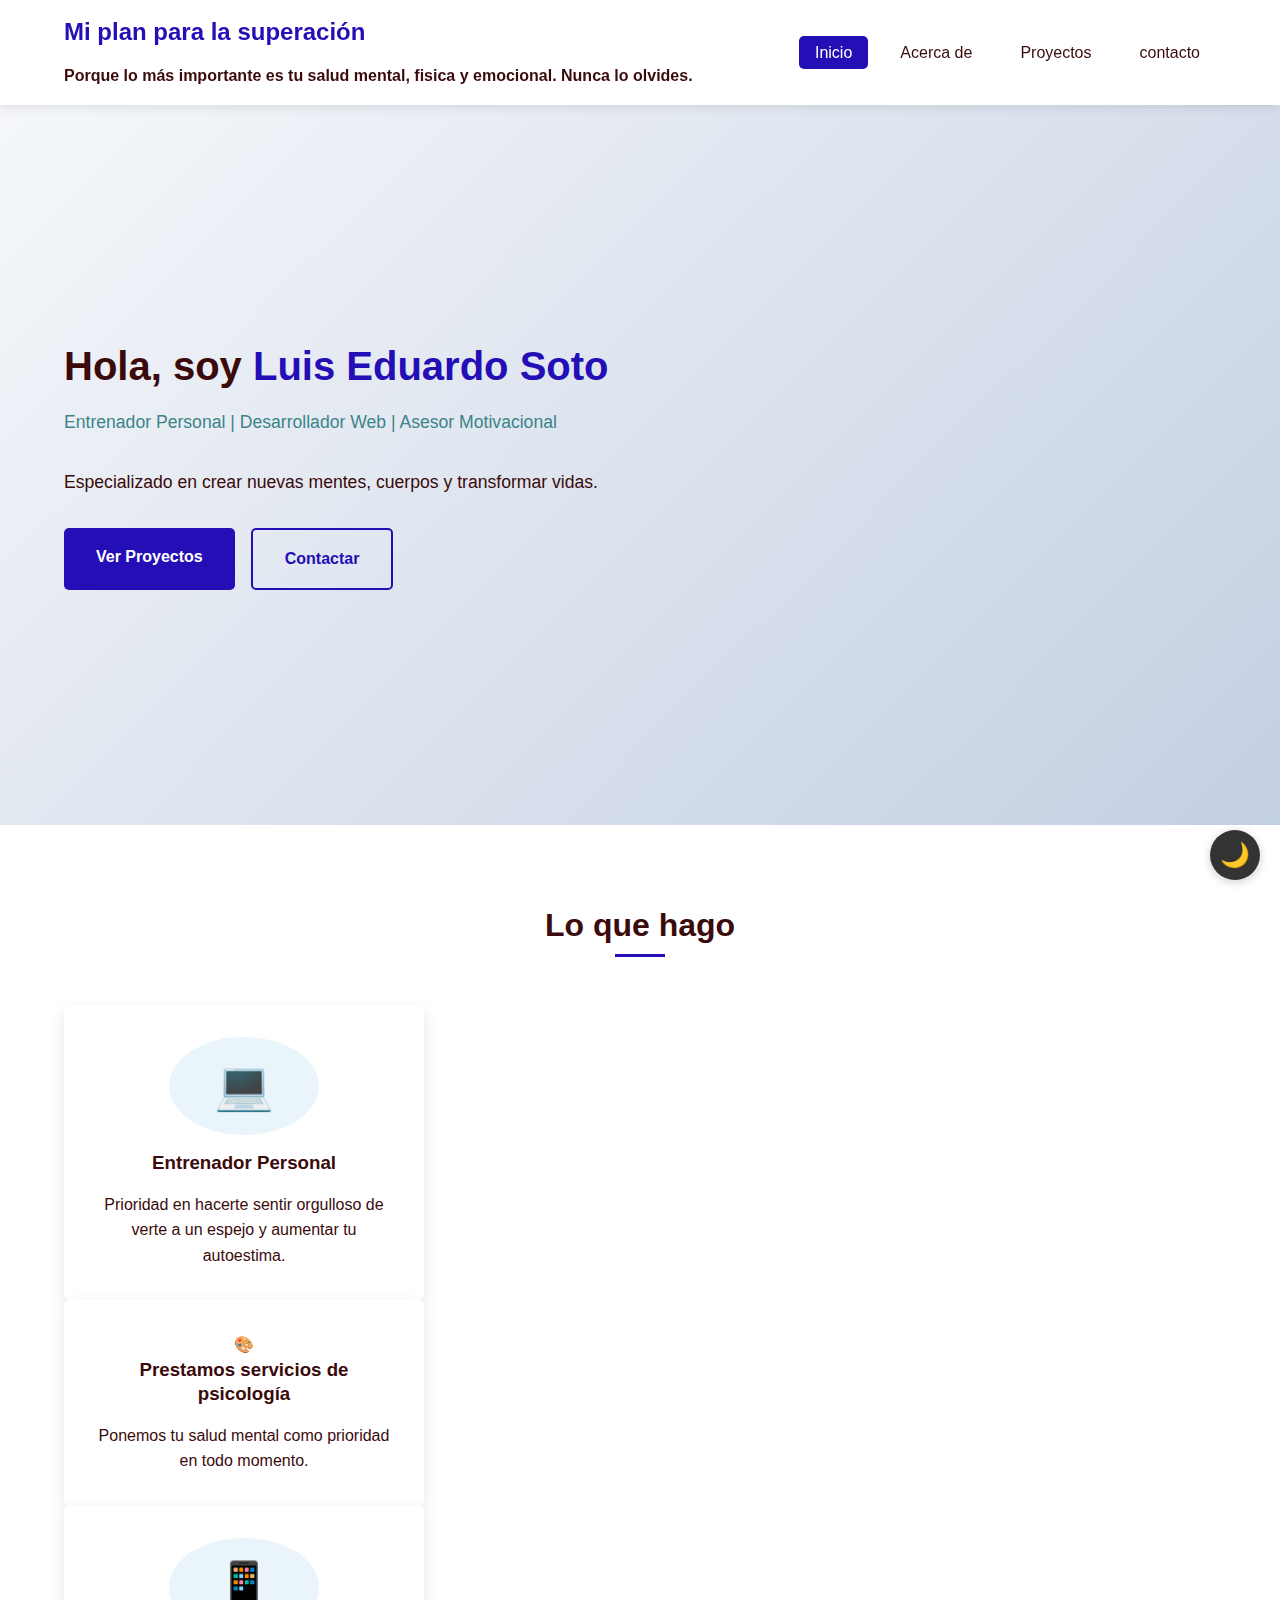
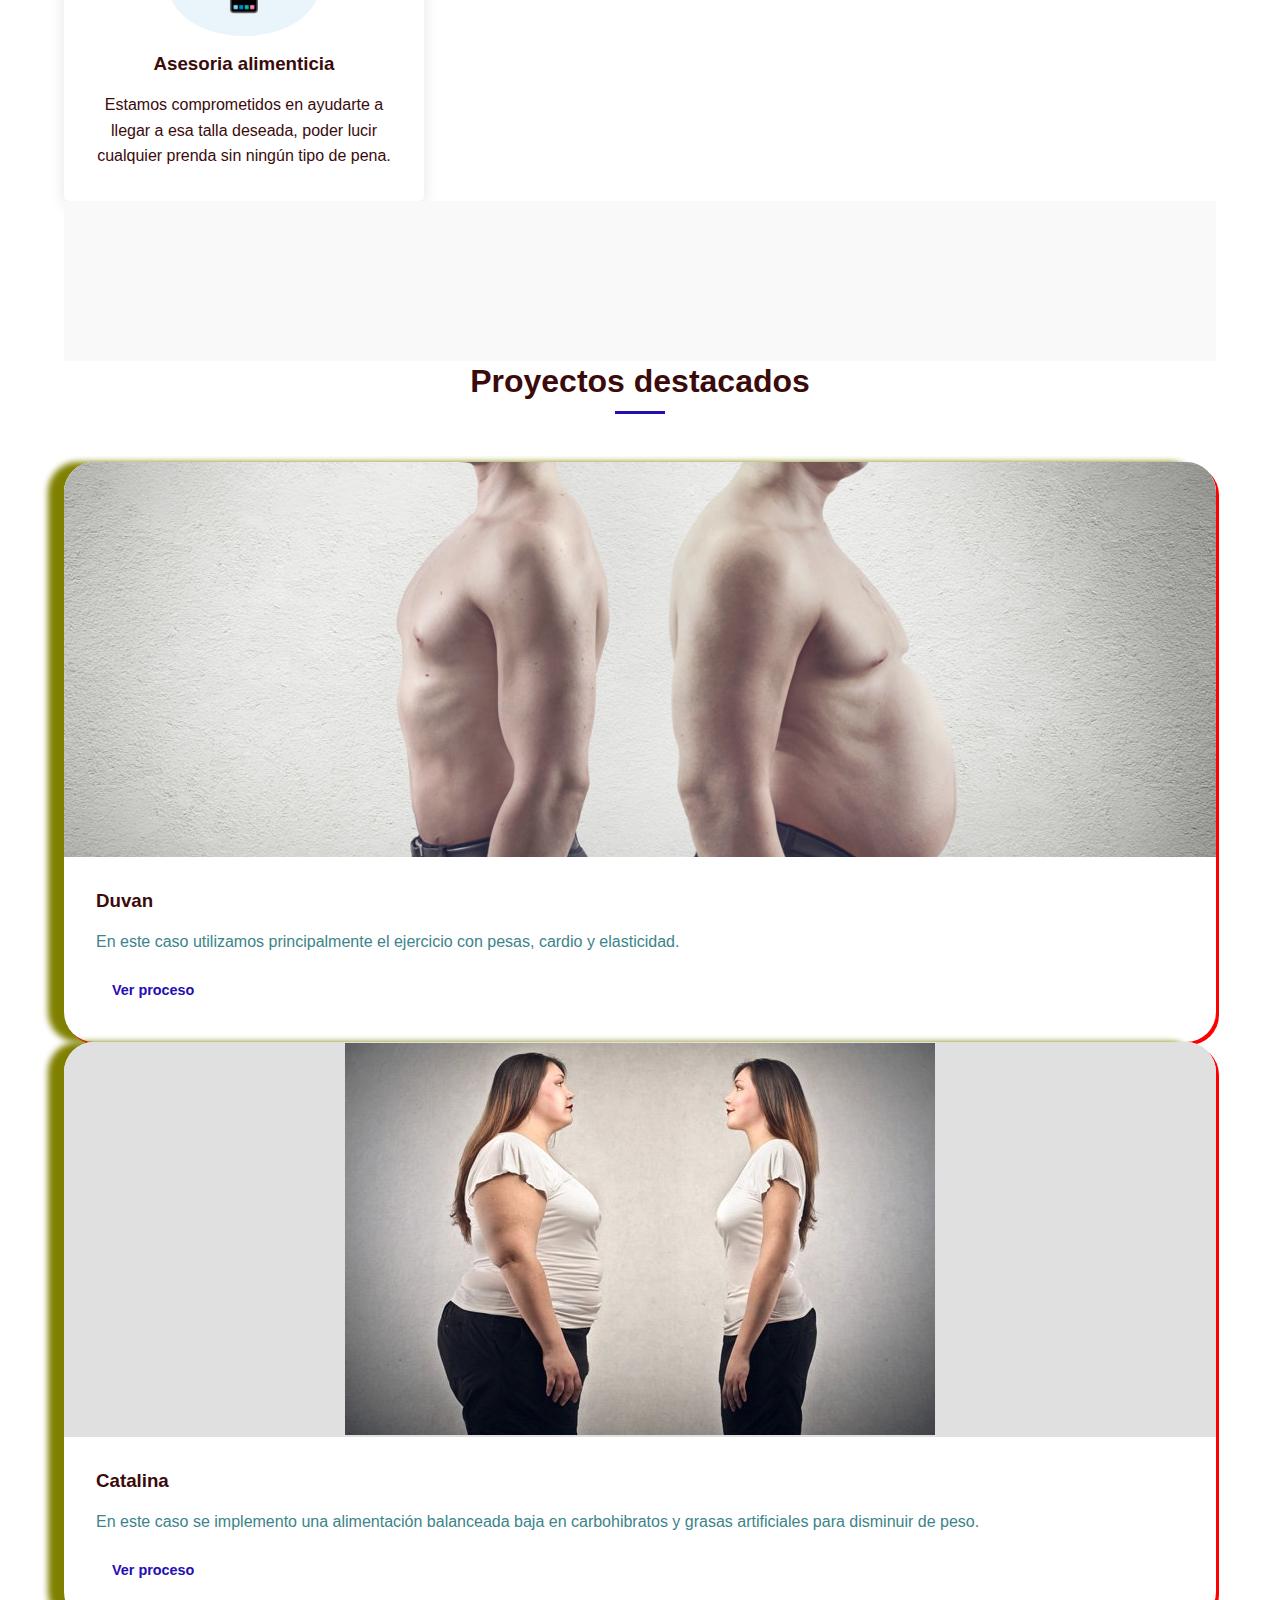
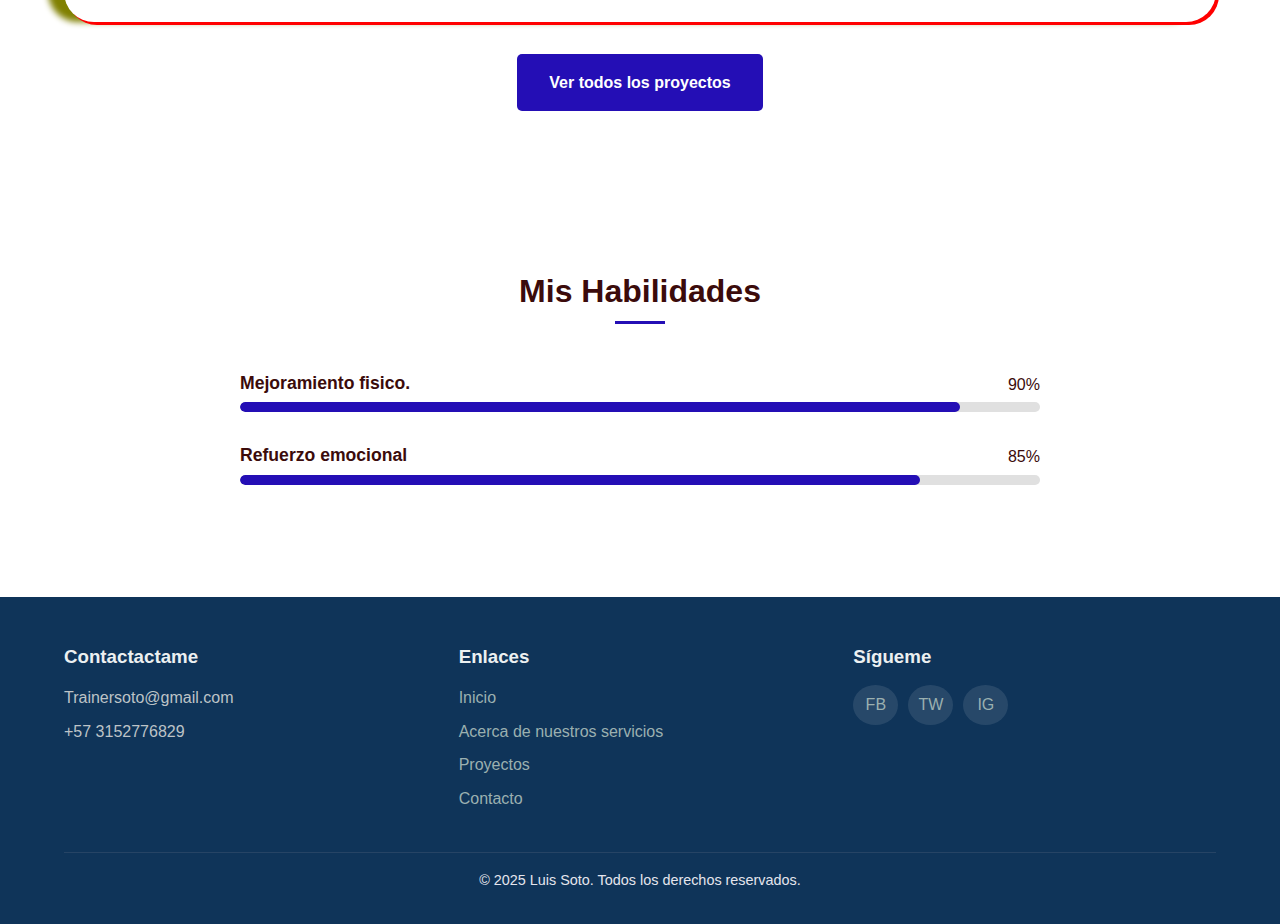
<file: index.html>
<!DOCTYPE html>
<html lang="es">
<head>
    <meta charset="UTF-8">
    <meta name="viewport" content="width=device-width, initial-
scale=1.0">
    <title>Superate Con Nosotros</title>
    <link rel="stylesheet" href="css/styles.css">
</head>
<body>
    <header>
        <div class="logo">
           <blockquote> <h1> Mi plan para la superación </h1></blockquote>
           <strong><p>Porque lo más importante es tu salud mental, fisica y emocional. Nunca lo olvides.</p></strong>
           
        </div>
        <nav> 
            <ul>
                <li> <a href="index.html" class="active">Inicio</a></li>
                <li><a href="about.html">Acerca de</a></li>
                <li><a href="projects.html">Proyectos</a></li>
                <li><a href="contact.html">contacto</a></li>
            </ul>
        </nav>
        <div class="menu-toggle" id="mobile-menu">
            <span></span>
            <span></span>
            <span></span>
        </div>
    </header>
    <main> 
        <section class="hero">
            <div class="hero-content">
                <blockquote><h2>Hola, soy <span class="highlight">Luis Eduardo Soto</span></h2></blockquote>
                <p class="subtitle">Entrenador Personal | Desarrollador Web | Asesor Motivacional </p>
                <p>Especializado en crear nuevas mentes, cuerpos y transformar vidas.</p>
                <div class="cta-buttons">
                    <a href="projects.html" class="btn primary">Ver Proyectos</a>

                    <a href="contact.html" class="btn secondary">Contactar</a>
            </div>
        </div>
        <div class="hero-image">
            <!-- Aquí imagen-->
        </div>
        </section>
        <section class="services">
            <h2 class="section-title">Lo que hago</h2>
            <div class="services-container"></div>

            <div class="service-card">
              <div class="service-icon">
                <div class="icon-placeholder">💻</div>
              </div>
              <h3>Entrenador Personal</h3>
              <p>Prioridad en hacerte sentir orgulloso de verte a un espejo y aumentar tu autoestima.</p>
            </div>
            
        <div class="service-card">
          <div class="services-icon">
            <div class="icon-planceholder">🎨</div>
          </div>
        <h3> Prestamos servicios de psicología </h3>
        <p>Ponemos tu salud mental como prioridad en todo momento.</p>
        </div>

        <div class="service-card">
          <div class="service-icon">
            <div class="icon-placeholder">📱</div>
          </div>
          <h3>Asesoria alimenticia</h3>
          <p>Estamos comprometidos en ayudarte a llegar a esa talla deseada, poder lucir cualquier prenda sin ningún tipo de pena.</p>
        </div>
        

        <section class="featured-projects"></section>
        <h2 class="section-title">Proyectos destacados</h2>
        <div class="project-grid"></div>
        <div class="project-card">
            <div class="project-image">
              <div class="image-placeholder"><img src="img/Duvan.jpeg"></div>
            </div>
            <div class="project-info">
              <h3>Duvan</h3>
              <p>En este caso utilizamos principalmente el ejercicio con pesas, cardio y elasticidad.</p>
              <a href="projects.html" class="btn small">Ver proceso</a>
            </div>
          </div>
          
          <div class="project-card">
            <div class="project-image">
              <div class="image-placeholder"><img src="img/Catalina.jpg"></div>
            </div>
            <div class="project-info">
              <h3>Catalina</h3>
              <p>En este caso se implemento una alimentación balanceada baja en carbohibratos y grasas artificiales para disminuir de peso.</p>
              <a href="projects.html" class="btn small">Ver proceso</a>
            </div>
          </div>
          
          </div>
          
          <div class="center-button">
            <a href="projects.html" class="btn primary">Ver todos los proyectos</a>
          </div>
          
          </section>
          
          <section class="skills">
            <h2 class="section-title">Mis Habilidades</h2>
            <div class="skills-container">
              <div class="skill">
                <div class="skill-name">
                  <h3>Mejoramiento fisico.</h3>
                  <span>90%</span>
                </div>
                <div class="skill-bar">
                  <div class="skill-level" style="width: 90%"></div>
                </div>
              </div>
          
              <div class="skill">
                <div class="skill-name">
                  <h3>Refuerzo emocional</h3>
                  <span>85%</span>
                </div>
                <div class="skill-bar">
                  <div class="skill-level" style="width: 85%"></div>
                </div>
          </section>
          
          </main>
          
          <footer>
            <div class="footer-content">
              <div class="footer-section">
                <h3>Contactactame</h3>
                <p>Trainersoto@gmail.com</p>
                <p>+57 3152776829</p>
              </div>
          
              <div class="footer-section">
                <h3>Enlaces</h3>
                <ul>
                  <li><a href="index.html">Inicio</a></li>
                  <li><a href="about.html">Acerca de nuestros servicios</a></li>
                  <li><a href="projects.html">Proyectos</a></li>
                  <li><a href="contact.html">Contacto</a></li>
                </ul>
              </div>
          
              <div class="footer-section">
                <h3>Sígueme</h3>
                <div class="social-icons">
                  <a href="#" class="social-icon">FB</a>
                  <a href="#" class="social-icon">TW</a>
                  <a href="#" class="social-icon">IG</a>
                </div>
              </div>
            </div>
          
            <div class="footer-bottom">
              <p>&copy; 2025 Luis Soto. Todos los derechos reservados.</p>
            </div>
          </footer>
          
          <script src="js/main.js"></script>
          </body>
          </html>
</file>
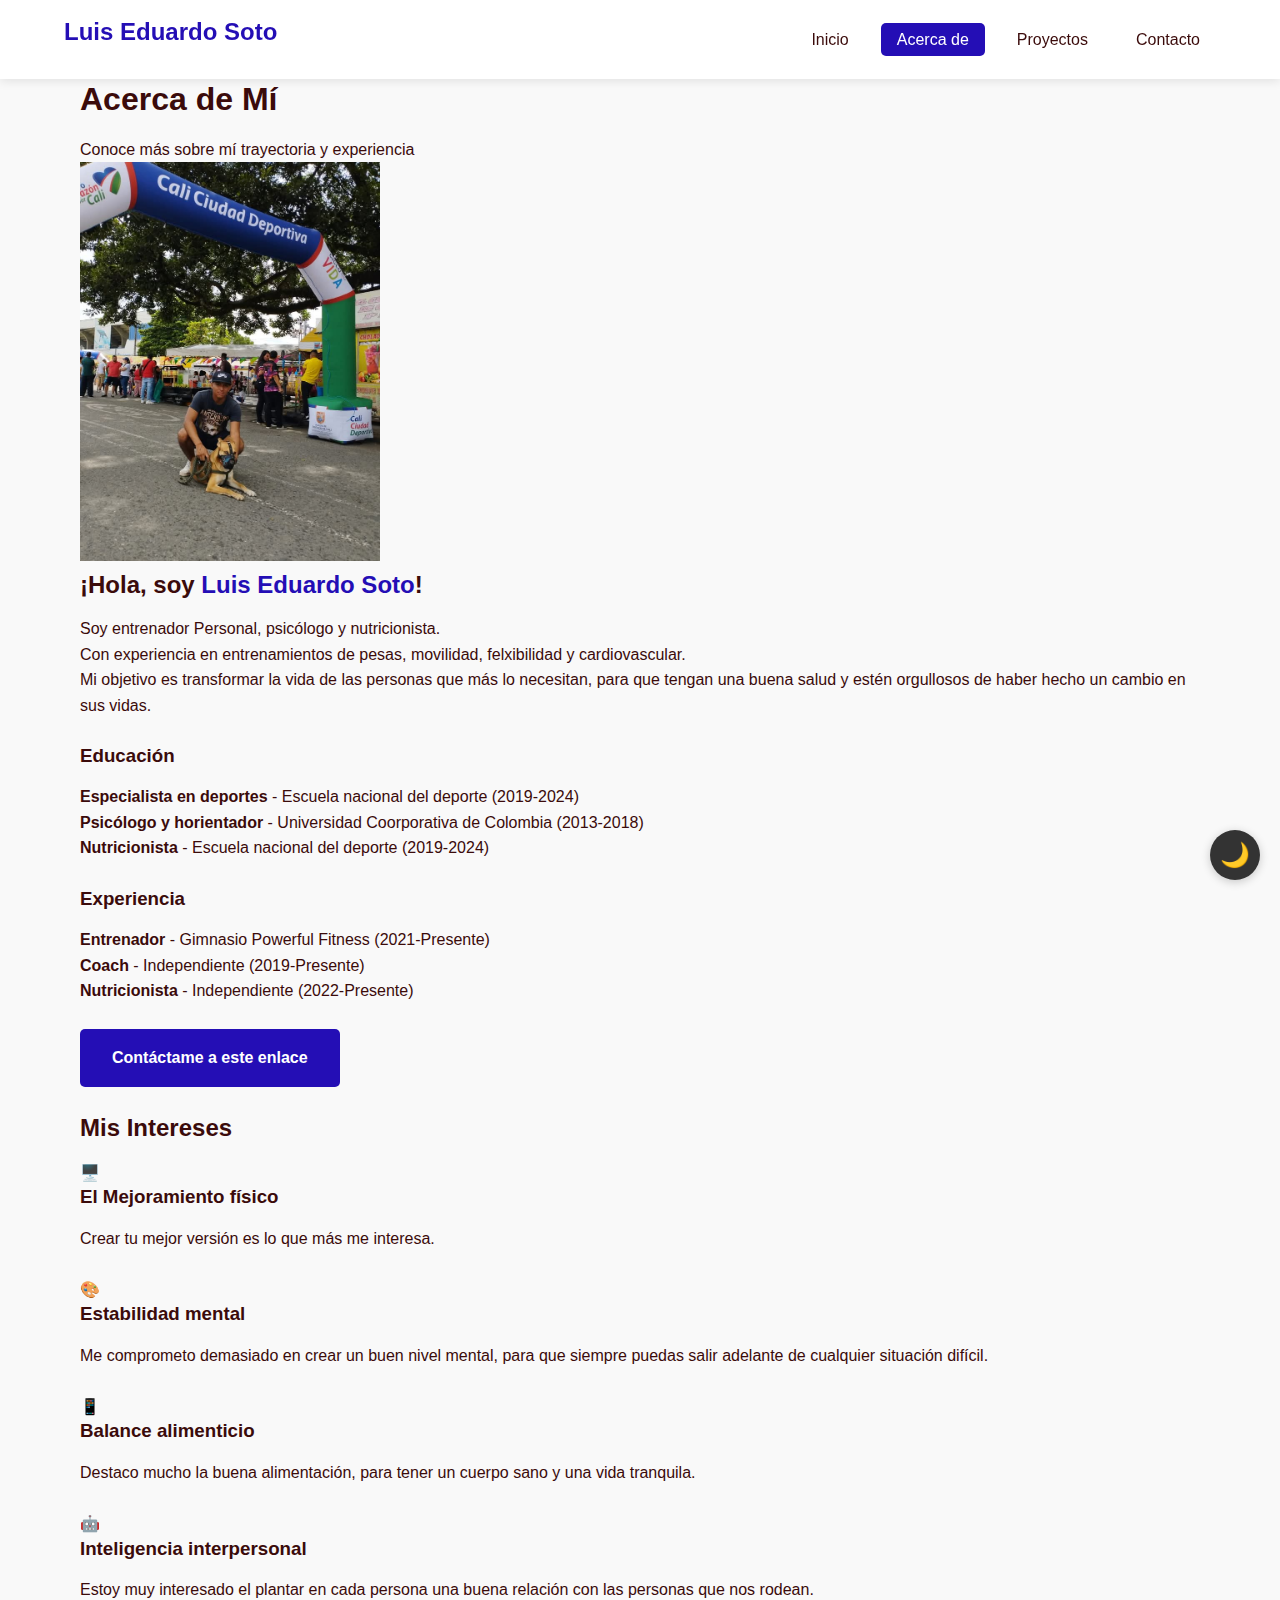
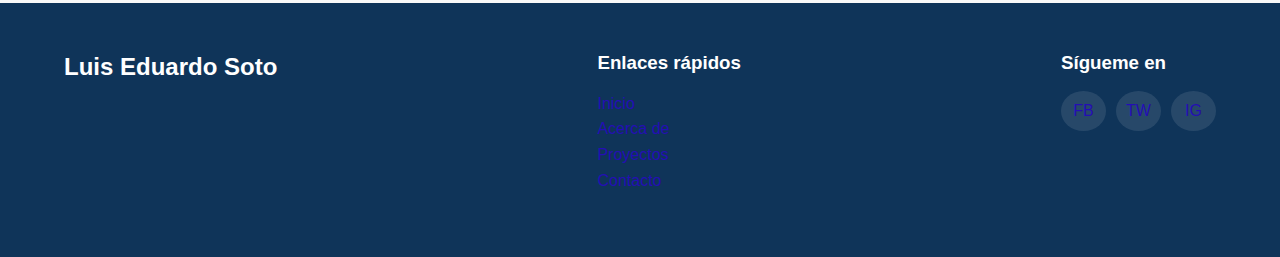
<file: about.html>
<!DOCTYPE html>
<html lang="es">
<head>
    <meta charset="UTF-8">
    <meta name="viewport" content="width=device-width, initial-scale=1.0">
    <title>Acerca de mí</title>
    <link rel="stylesheet" href="css/styles.css">
    <script src="js/main.js" defer></script>
</head>
<body>
    <header>
        <div class="logo">
            <h1>Luis Eduardo Soto</h1>
        </div>
        <nav>
            <ul>
                <li><a href="index.html">Inicio</a></li>
                <li><a href="about.html" class="active">Acerca de</a></li>
                <li><a href="projects.html">Proyectos</a></li>
                <li><a href="contact.html">Contacto</a></li>
            </ul>
        </nav>
        <div class="menu-toggle">
            <span></span>
            <span></span>
            <span></span>
        </div>
    </header>

    <main>
        <section class="page-header">
            <div class="container">
                <h1>Acerca de Mí</h1>
                <p>Conoce más sobre mí trayectoria y experiencia</p>
            </div>
        </section>

        <section class="about-content">
            <div class="container">
                <div class="about-grid">
                    <div class="about-image">
                        <div class="placeholder-img larger"><img width="300" src="img/yo.jpeg"></div>
                    </div>
                    <div class="about-text">
                        <h2>¡Hola, soy <span class="highlight">Luis Eduardo Soto</span>!</h2>
                        <p>Soy entrenador Personal, psicólogo y nutricionista.</p>
                        <p>Con experiencia en entrenamientos de pesas, movilidad, felxibilidad y cardiovascular. </p>
                        <p>Mi objetivo es transformar la vida de las personas que más lo necesitan, para que tengan una buena salud y estén orgullosos de haber hecho un cambio en sus vidas.</p>

                        <div class="about-details">
                            <div class="detail-item">
                              <br> <h3>Educación</h3>
                                <p><strong>Especialista en deportes</strong> - Escuela nacional del deporte (2019-2024)</p>
                                <p><strong>Psicólogo y horientador </strong> - Universidad Coorporativa de Colombia (2013-2018)</p>
                                <p><strong>Nutricionista</strong> - Escuela nacional del deporte (2019-2024)</p>
                            </div>

                            <div class="detail-item">
                               <br> <h3>Experiencia</h3>
                                <p><strong>Entrenador</strong> - Gimnasio Powerful Fitness  (2021-Presente)</p>
                                <p><strong>Coach </strong> - Independiente (2019-Presente)</p>
                                <p><strong>Nutricionista</strong> - Independiente (2022-Presente)</p>
                            </div>
                        </div>

                        <br><div class="cta-buttons">
                            <a href="contact.html" class="btn primary">Contáctame a este enlace</a>
                        </div>
                    </div>
                </div>
            </div>
        </section>
            <br>
        <section class="intereses">
            <div class="container">
                <h2>Mis Intereses</h2>

                <div class="interest-grid">
                    <div class="interest-card">
                        <div class="interest-icon">🖥️</div>
                        <h3>El Mejoramiento físico </h3>
                        <p>Crear tu mejor versión es lo que más me interesa.</p>
                    </div>
                    <br><div class="interest-card">
                        <div class="interest-icon">🎨</div>
                        <h3>Estabilidad mental</h3>
                        <p>Me comprometo demasiado en crear un buen nivel mental, para que siempre puedas salir adelante de cualquier situación difícil.</p>
                    </div>
                   <br> <div class="interest-card">
                        <div class="interest-icon">📱</div>
                        <h3>Balance alimenticio</h3>
                        <p>Destaco mucho la buena alimentación, para tener un cuerpo sano y una vida tranquila.</p>
                    </div>
                    <br><div class="interest-card">
                        <div class="interest-icon">🤖</div>
                        <h3>Inteligencia interpersonal</h3>
                        <p>Estoy muy interesado el plantar en cada persona una buena relación con las personas que nos rodean.</p>
                    </div>
                </div>
            </div>
        </section>
    </main>

    <footer>
        <div class="footer-content">
            <div class="footer-logo">
                <h2>Luis Eduardo Soto</h2>
            </div>
            <div class="footer-links">
                <h3>Enlaces rápidos</h3>
                <ul>
                    <li><a href="index.html">Inicio</a></li>
                    <li><a href="about.html">Acerca de</a></li>
                    <li><a href="projects.html">Proyectos</a></li>
                    <li><a href="contact.html">Contacto</a></li>
                </ul>
            </div>
            <div class="footer-social">
                <h3>Sígueme en</h3>
                <div class="social-icons">
                    <a href="#" class="social-icon">FB</a>
                    <a href="#" class="social-icon">TW</a>
                    <a href="#" class="social-icon">IG</a>
                </div>
            </div>
        </div>
    </footer>
</body>
</html>
</file>
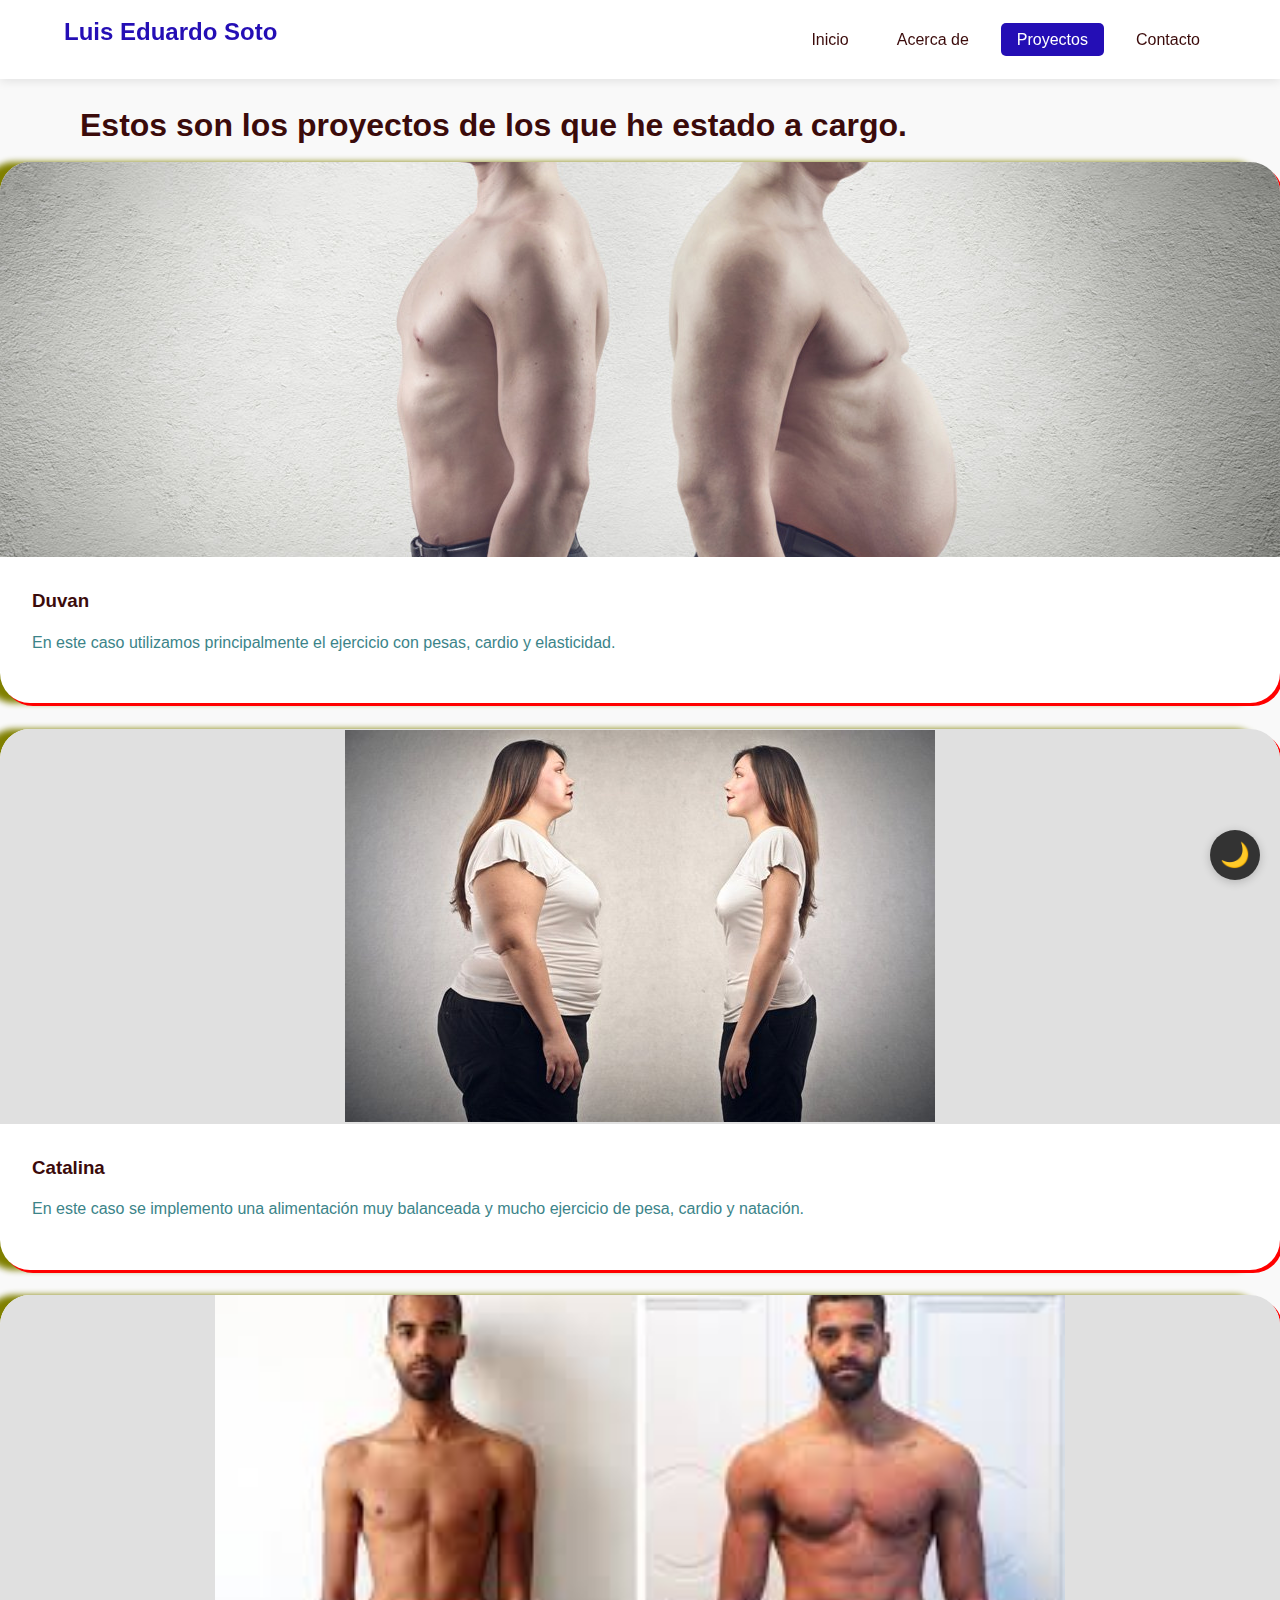
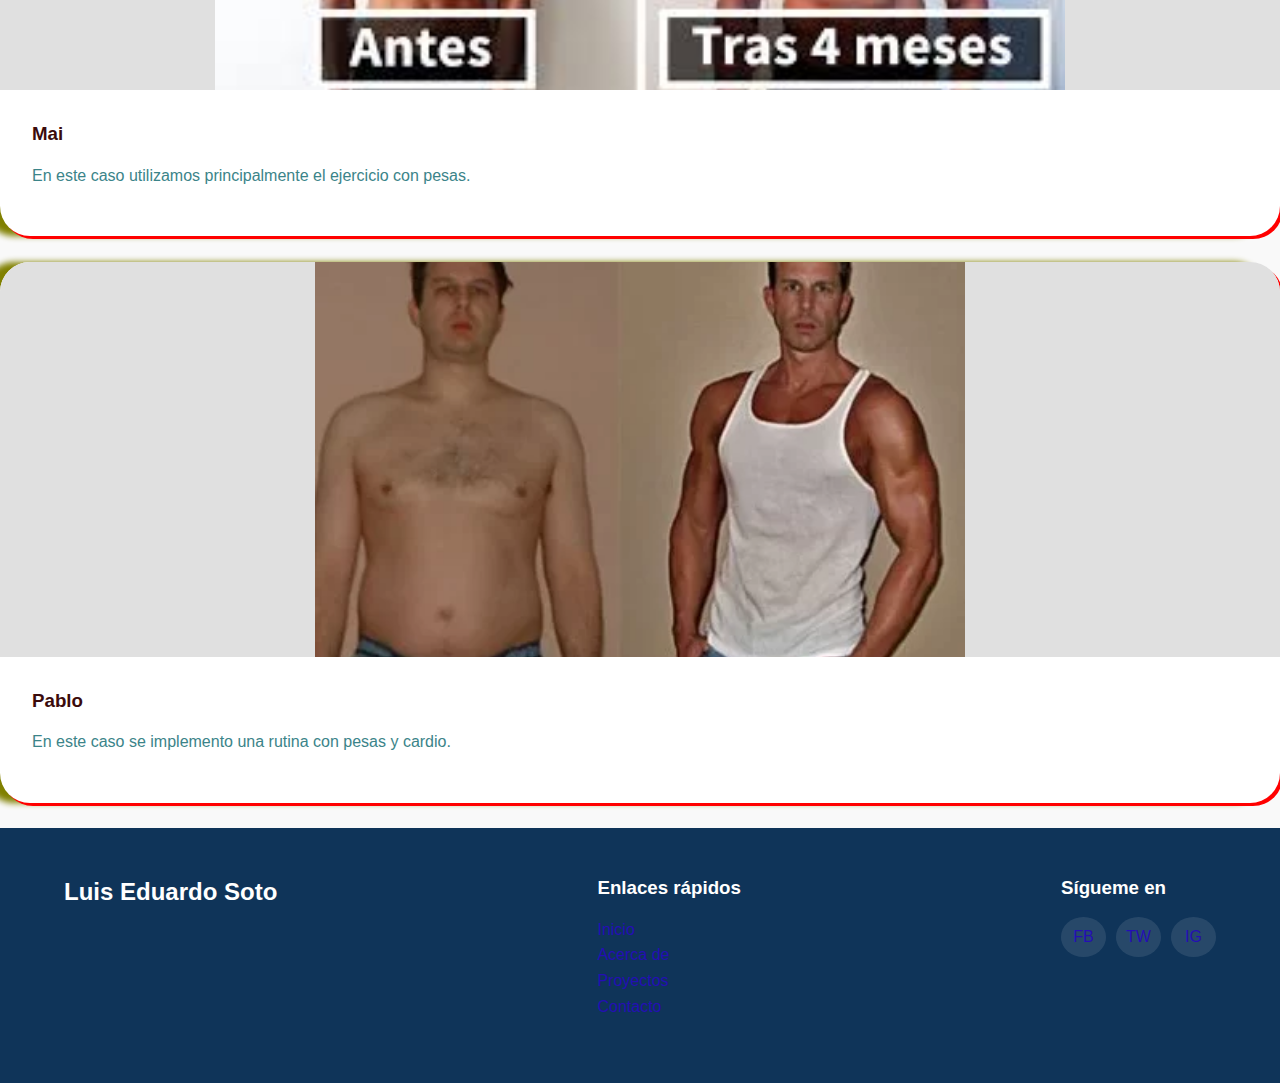
<file: projects.html>
<!DOCTYPE html>
<html lang="es">
<head>
    <meta charset="UTF-8">
    <meta name="viewport" content="width=device-width, initial-scale=1.0">
    <title>Proyectos</title>
    <link rel="stylesheet" href="css/styles.css">
    <script src="js/main.js" defer></script>
</head>
<header>
    <div class="logo">
        <h1>Luis Eduardo Soto</h1>
    </div>
    <nav>
        <ul>
            <li><a href="index.html">Inicio</a></li>
            <li><a href="about.html">Acerca de</a></li>
            <li><a href="projects.html" class="active">Proyectos</a></li>
            <li><a href="contact.html">Contacto</a></li>
        </ul>
    </nav>
    <div class="menu-toggle">
        <span></span>
        <span></span>
        <span></span>
    </div>
</header>

<main>
    <section class="page-header">
        <div class="container">
          <blockquote><br><h1>Estos son los proyectos de los que he estado a cargo.</h1></blockquote>  
            <p></p>
        </div>
    </section>
    <div class="project-card">
        <div class="project-image">
          <div class="image-placeholder"><img src="img/Duvan.jpeg"></div>
        </div>
        <div class="project-info">
          <h3>Duvan</h3>
          <p>En este caso utilizamos principalmente el ejercicio con pesas, cardio y elasticidad.</p>
        </div>
      </div>
<br>
        <div class="project-card">
            <div class="project-image">
         <div class="image-placeholder"><img src="img/Catalina.jpg"></div>
        </div>
        <div class="project-info">
        <h3>Catalina</h3>
        <p>En este caso se implemento una alimentación muy balanceada y mucho ejercicio de pesa, cardio y natación.</p>
        </div>
    </div>


   <br>  
   <div class="project-card">
    <div class="project-image">
      <div class="image-placeholder"><img src="img/mai.jpg" width="850"></div>
    </div>
    <div class="project-info">
      <h3>Mai</h3>
      <p>En este caso utilizamos principalmente el ejercicio con pesas.</p>
    </div>
  </div>
<br>
        <div class="project-card">
            <div class="project-image">
              <div class="image-placeholder"><img src="img/pablo.jpg" width="650"></div>
                </div>
                <div class="project-info">
                  <h3>Pablo</h3>
                  <p>En este caso se implemento una rutina con pesas y cardio.</p>
                </div>
              </div>
<br>
 <footer>
               
    <div class="footer-content">         
        <div class="footer-logo">            
        <h2>Luis Eduardo Soto</h2>
                    </div>
                    <div class="footer-links">
                        <h3>Enlaces rápidos</h3>
                        <ul>
                            <li><a href="index.html">Inicio</a></li>
                            <li><a href="about.html">Acerca de</a></li>
                            <li><a href="projects.html">Proyectos</a></li>
                            <li><a href="contact.html">Contacto</a></li>
                        </ul>
                    </div>
                    <div class="footer-social">
                        <h3>Sígueme en</h3>
                        <div class="social-icons">
                            <a href="#" class="social-icon">FB</a>
                            <a href="#" class="social-icon">TW</a>
                            <a href="#" class="social-icon">IG</a>
                        </div>
                    </div>
                </div>
            </footer>
        </body>
        </html>
</file>
<file: css/styles.css>
* {
  margin: 0;
  padding: 0;
  box-sizing: border-box;
}

:root {
  --primary-color: #240eb5;
  --secondary-color: #0f3459;
  --accent-color: #069214;
  --light-color: #f9f9f9;
  --dark-color: #3b0b0b;
  --gray-color: #3b8489;

  --spacing-xs: 0.5rem;
  --spacing-sm: 1rem;
  --spacing-md: 2rem;
  --spacing-lg: 3rem;
  --spacing-xl: 5rem;

  --font-main: 'Segoe UI', Tahoma, Geneva, Verdana, sans-serif;
  --font-heading: 'Arial', sans-serif;

  --border-radius: 5px;
  --box-shadow: 0 5px 15px rgba(0, 0, 0, 0.1);
}

body {
  font-family: var(--font-main);
  line-height: 1.6;
  color: var(--dark-color);
  background-color: var(--light-color);
}

a {
  text-decoration: none;
  color: var(--primary-color);
  transition: color 0.3s ease;
}

a:hover {
  color: var(--accent-color);
}

ul {
  list-style: none;
}

h1, h2, h3, h4, h5, h6 {
  font-family: var(--font-heading);
  margin-bottom: var(--spacing-sm);
  line-height: 1.3;
}

.container {
  width: 90%;
  max-width: 1200px;
  margin: 0 auto;
  padding: 0 var(--spacing-sm);
}

.section-title {
  text-align: center;
  margin-bottom: var(--spacing-lg);
  position: relative;
  font-size: 2rem;
}

.section-title::after {
  content: '';
  display: block;
  width: 50px;
  height: 3px;
  background-color: var(--primary-color);
  margin: var(--spacing-xs) auto 0;
}

.highlight {
  color: var(--primary-color);
}

header {
  display: flex;
  justify-content: space-between;
  align-items: center;
  padding: var(--spacing-sm) 5%;
  background-color: #fff;
  box-shadow: 0 2px 10px rgba(0, 0, 0, 0.1);
  position: sticky;
  top: 0;
  z-index: 100;
}

.logo h1 {
  font-size: 1.5rem;
  font-weight: 700;
  color: var(--primary-color);
}

nav ul {
  display: flex;
  gap: var(--spacing-sm);
}

nav a {
  font-weight: 500;
  padding: var(--spacing-xs) var(--spacing-sm);
  border-radius: var(--border-radius);
  color: var(--dark-color);
}

nav a:hover {
  background-color: rgba(52, 152, 219, 0.1);
  color: var(--primary-color);
}

nav a.active {
  background-color: var(--primary-color);
  color: white;
}

.menu-toggle {
  display: none;
  flex-direction: column;
  gap: 5px;
  cursor: pointer;
}

.menu-toggle span {
  width: 25px;
  height: 3px;
  background-color: var(--dark-color);
  transition: all 0.3s ease;
}

.hero {
  display: flex;
  align-items: center;
  padding: var(--spacing-xl) 5%;
  background: linear-gradient(135deg, #f5f7fa 0%, #c3cfe2 100%);
  min-height: 80vh;
}

.hero-content {
  flex: 1;
  padding-right: var(--spacing-lg);
}

.hero-image {
  flex: 1;
  display: flex;
  justify-content: center;
  align-items: center;
}

.hero h2 {
  font-size: 2.5rem;
  margin-bottom: var(--spacing-sm);
}

.subtitle {
  font-size: 1.2rem;
  color: var(--gray-color);
  margin-bottom: var(--spacing-sm);
}

.hero p {
  font-size: 1.1rem;
  margin-bottom: var(--spacing-md);
  max-width: 600px;
}

.cta-buttons {
  display: flex;
  gap: var(--spacing-sm);
}

.btn {
  padding: var(--spacing-sm) var(--spacing-md);
  border-radius: var(--border-radius);
  font-weight: 600;
  transition: all 0.3s ease;
  display: inline-block;
}

.primary {
  background-color: var(--primary-color);
  color: white;
}

.secondary {
  background-color: transparent;
  color: var(--primary-color);
  border: 2px solid var(--primary-color);
}

.btn:hover {
  transform: translateY(-3px);
  box-shadow: var(--box-shadow);
}

.primary:hover {
  background-color: #39197a;
}

.secondary:hover {
  background-color: rgba(52, 152, 219, 0.1);
}

.btn.small {
  padding: 8px 16px;
  font-size: 0.9rem;
}

.services {
  padding: var(--spacing-xl) 5%;
  background-color: #fff;
}

.services-container {
  display: flex;
  justify-content: center;
  flex-wrap: wrap;
  gap: var(--spacing-md);
}

.service-card {
  flex: 1;
  min-width: 250px;
  max-width: 360px;
  padding: var(--spacing-md);
  background-color: #fff;
  border-radius: var(--border-radius);
  box-shadow: var(--box-shadow);
  text-align: center;
  transition: transform 0.3s ease;
}

.service-card:hover {
  transform: translateY(-10px);
}

.service-icon {
  margin-bottom: var(--spacing-sm);
}

.icon-placeholder {
  width: 150px;
  height: 98px;
  background-color: rgba(52, 152, 219, 0.1);
  border-radius: 55%;
  display: flex;
  align-items: center;
  justify-content: center;
  margin: 0 auto;
  font-size: 3rem;
}

.featured-projects {
  padding: var(--spacing-xl) 5%;
  background-color: var(--light-color);
}

.projects-grid {
  display: inline-block;
  grid-template-columns: repeat(auto-fit, minmax(300px, 1fr));
  gap: var(--spacing-md);
  margin-bottom: var(--spacing-lg);
}

.project-card {
  background-color: #fff;
  border-radius: 30px;
  overflow: clip;
  box-shadow: 3px 3px red, -1em 0 0.4em olive;
  transition: margin-right 2s ease-in-out 0.5s;
}

.project-card:hover {
  transform: rotate(0.0);
}

.project-image {
  height: 395px;
  background-color: #e0e0e0;
  overflow: hidden;
}

.image-placeholder {
  height: 100%;
  display: flex;
  align-items: center;
  justify-content: center;
  color: var(--gray-color);
  font-weight: 600;
}

.project-info {
  padding: var(--spacing-md);
}

.project-info p {
  margin-bottom: var(--spacing-sm);
  color: var(--gray-color);
}

.center-button {
  text-align: center;
  margin-top: var(--spacing-md);
}

.skills {
  padding: var(--spacing-xl) 5%;
  background-color: #fff;
}

.skills-container {
  max-width: 800px;
  margin: 0 auto;
}

.skill {
  margin-bottom: var(--spacing-md);
}

.skill-name {
  display: flex;
  justify-content: space-between;
  margin-bottom: 5px;
}

.skill-name h3 {
  font-size: 1.1rem;
  margin-bottom: 0;
}

.skill-bar {
  height: 10px;
  background-color: #e0e0e0;
  border-radius: 5px;
  overflow: hidden;
}

.skill-level {
  height: 100%;
  background-color: var(--primary-color);
  border-radius: 5px;
  transition: width 1s ease;
}

footer {
  background-color: var(--secondary-color);
  color: #fff;
  padding: var(--spacing-lg) 5% var(--spacing-md);
}

.footer-content {
  display: flex;
  justify-content: space-between;
  flex-wrap: wrap;
  gap: var(--spacing-md);
  margin-bottom: var(--spacing-md);
}

.footer-section {
  flex: 1;
  min-width: 250px;
}

.footer-section h3 {
  margin-bottom: var(--spacing-sm);
  color: #ecf0f1;
}

.footer-section p {
  color: #bdc3c7;
  margin-bottom: var(--spacing-xs);
}

.footer-section ul li {
  margin-bottom: 8px;
}

.footer-section a {
  color: #9bb0b0;
}

.footer-section a:hover {
  color: #ecf0f1;
}

.social-icons {
  display: flex;
  gap: 10px;
}

.social-icon {
  width: 45px;
  height: 40px;
  background-color: rgba(255, 255, 255, 0.1);
  border-radius: 50%;
  display: flex;
  align-items: center;
  justify-content: center;
  transition: all 0.3s ease;
}

.social-icon:hover {
  background-color: var(--primary-color);
  transform: translateY(-3px);
}

.footer-bottom {
  text-align: center;
  padding-top: var(--spacing-sm);
  border-top: 1px solid rgba(245, 211, 211, 0.1);
  color: #e5e5ed;
  font-size: 0.9rem;
}

@media (max-width: 992px) {
  .hero {
    flex-direction: column;
    text-align: center;
  }

  .hero-content {
    padding-right: 0;
    margin-bottom: var(--spacing-md);
  }

  .cta-buttons {
    justify-content: center;
  }
}

@media (max-width: 768px) {
  header {
    position: relative;
  }

  nav {
    display: none;
    position: absolute;
    top: 100%;
    left: 0;
    width: 100%;
    background-color: #fff;
    box-shadow: 0 5px 10px rgba(0, 0, 0, 0.1);
  }

  nav.active {
    display: block;
  }

  nav ul {
    flex-direction: column;
    gap: 0;
  }

  nav a {
    display: block;
    padding: 15px 20px;
    border-radius: 0;
    border-bottom: 1px solid #f0f0f0;
  }

  .menu-toggle {
    display: flex;
  }

  .cta-buttons {
    flex-direction: column;
    gap: var(--spacing-sm);
  }

  .footer-content {
    flex-direction: column;
    text-align: center;
  }

  .social-icons {
    justify-content: center;
  }

  .service-card {
    min-width: 100%;
  }
  
}
</file>
